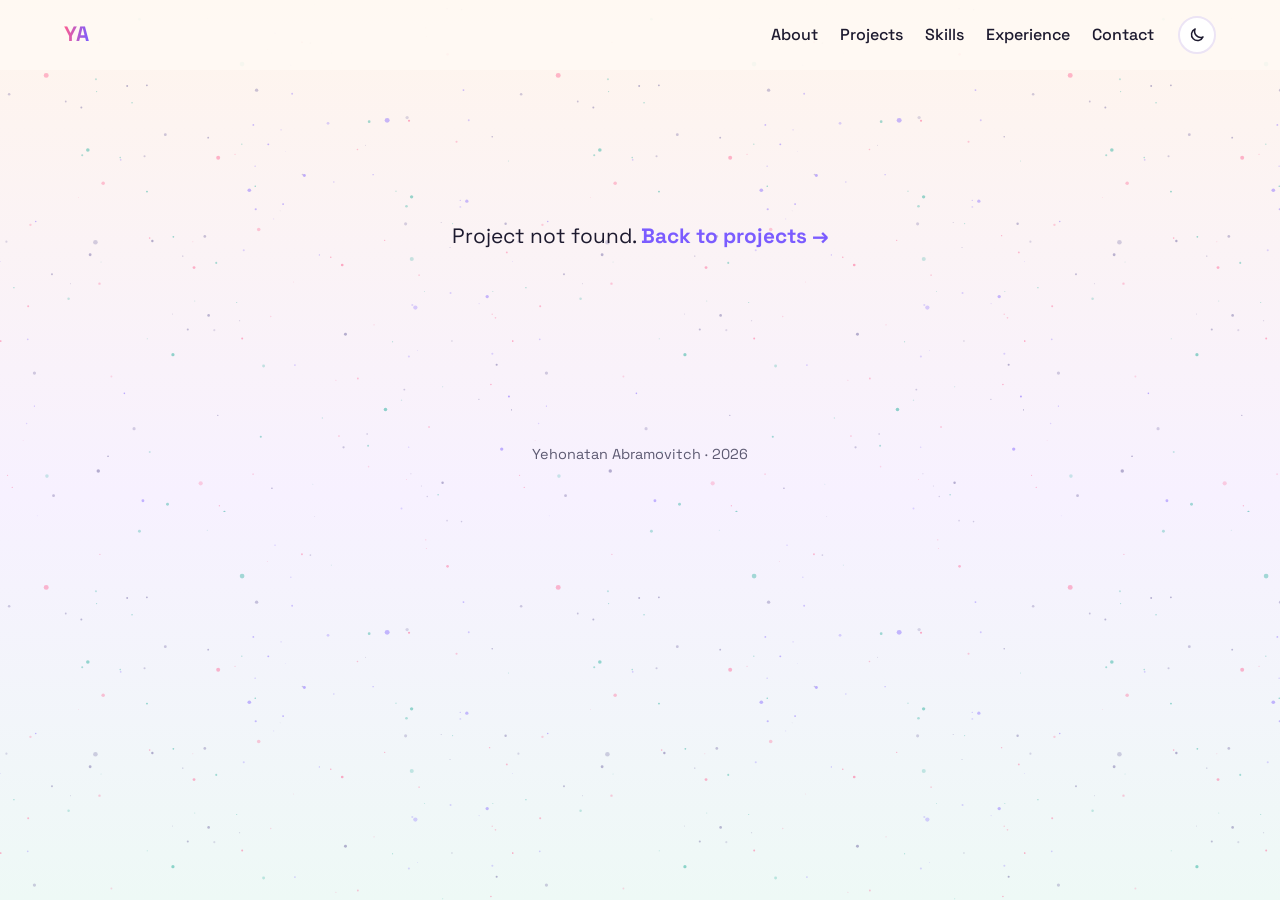
<file: project.html>
<!doctype html>
<html lang="en">
<head>
  <meta charset="utf-8">
  <meta name="viewport" content="width=device-width, initial-scale=1">
  <title>Project</title>
  <meta name="description" content="Project case studies: the problem, the solution, architecture, key features and technical challenges.">
  <meta name="theme-color" content="#13111f">
  <link rel="icon" href="favicon.svg" type="image/svg+xml">
  <link rel="prefetch" href="index.html">
  <!-- link preview when shared (LinkedIn, WhatsApp, Slack, email...) -->
  <meta property="og:type" content="website">
  <meta property="og:site_name" content="Yehonatan Abramovitch">
  <meta property="og:title" content="Projects: Yehonatan Abramovitch">
  <meta property="og:description" content="Project case studies: the problem, the solution, architecture, key features and technical challenges.">
  <meta property="og:image" content="https://yehonatanabramovitch.github.io/images/og-preview.png">
  <meta property="og:image:width" content="1200">
  <meta property="og:image:height" content="630">
  <meta property="og:image:alt" content="Yehonatan Abramovitch: Computer Science Student & Developer">
  <meta name="twitter:card" content="summary_large_image">
  <link rel="preconnect" href="https://fonts.googleapis.com">
  <link rel="preconnect" href="https://fonts.gstatic.com" crossorigin>
  <link href="https://fonts.googleapis.com/css2?family=Space+Grotesk:wght@400;500;700&family=JetBrains+Mono:wght@400;600&display=swap" rel="stylesheet">
  <link rel="stylesheet" href="style.css?v=49">
  <!-- apply the saved theme before first paint so dark-mode visitors don't see a light flash -->
  <script>try{var t=localStorage.getItem("theme")||(matchMedia("(prefers-color-scheme: dark)").matches?"dark":"light");document.documentElement.dataset.theme=t;if(sessionStorage.getItem("warp")){sessionStorage.removeItem("warp");document.documentElement.classList.add("warp-in")}}catch(e){}</script>
</head>
<body data-page="project">
  <div class="space" aria-hidden="true">
    <div class="stars s1"></div><div class="stars s2"></div><div class="stars s3"></div>
    <i class="shooting"></i>
  </div>
  <div class="progress" aria-hidden="true"></div>
  <div class="cursor-label" aria-hidden="true">View</div>

  <header class="nav">
    <a href="index.html" class="logo" id="logo"></a>
    <button class="menu-btn" id="menuBtn" aria-label="Open menu" aria-expanded="false" aria-controls="siteNav">
      <svg viewBox="0 0 24 24" aria-hidden="true"><path d="M4 7h16M4 12h16M4 17h16"/></svg>
    </button>
    <nav id="siteNav">
      <a href="index.html#about">About</a>
      <a href="index.html#projects">Projects</a>
      <a href="index.html#skills">Skills</a>
      <a href="index.html#experience">Experience</a>
      <a href="index.html#contact">Contact</a>
    </nav>
    <button class="theme" id="themeBtn" aria-label="Toggle theme">
      <svg class="i-moon" viewBox="0 0 24 24" aria-hidden="true"><path d="M20 14.5A8 8 0 0 1 9.5 4a8 8 0 1 0 10.5 10.5z"/></svg>
      <svg class="i-sun" viewBox="0 0 24 24" aria-hidden="true"><circle cx="12" cy="12" r="4"/><path d="M12 2v2M12 20v2M4.9 4.9l1.4 1.4M17.7 17.7l1.4 1.4M2 12h2M20 12h2M4.9 19.1l1.4-1.4M17.7 6.3l1.4-1.4"/></svg>
    </button>
  </header>

  <main id="project" class="project-page"></main>

  <footer><span id="footName"></span> · <span id="year"></span></footer>

  <dialog id="lightbox" class="lightbox">
    <button class="lb-close" id="lbClose" aria-label="Close">✕</button>
    <button class="lb-nav prev" id="lbPrev" aria-label="Previous">‹</button>
    <figure>
      <img id="lbImg" alt="">
      <figcaption id="lbCaption"></figcaption>
    </figure>
    <button class="lb-nav next" id="lbNext" aria-label="Next">›</button>
  </dialog>

  <!-- bump ?v= on each update so browsers fetch fresh files -->
  <script src="data.js?v=49"></script>
  <script src="demos.js?v=49"></script>
  <script src="script.js?v=49"></script>
</body>
</html>
</file>
<file: style.css>
:root {
  --bg: #fffaf3;
  --surface: #ffffff;
  --text: #1d1a2f;
  --muted: #5d5a72;
  --border: #ece4f5;
  --c1: #ff5d8f;  /* pink */
  --c2: #7b5cff;  /* violet */
  --c3: #18c8b0;  /* teal */
  --c4: #ffb627;  /* amber */
  --shadow: 0 10px 30px rgba(60, 30, 120, .08);
  --radius: 20px;
  --ease-out: cubic-bezier(0.23, 1, 0.32, 1);
  --ease-in-out: cubic-bezier(0.77, 0, 0.175, 1);
}
:root[data-theme="dark"] {
  --bg: #13111f;
  --surface: #1d1a2f;
  --text: #f4f1ff;
  --muted: #aaa5c4;
  --border: #2e2a47;
  --shadow: 0 10px 30px rgba(0, 0, 0, .35);
}

* { box-sizing: border-box; margin: 0; padding: 0; }
html { scroll-behavior: smooth; }
body {
  font-family: "Space Grotesk", system-ui, sans-serif;
  background: var(--bg);
  color: var(--text);
  line-height: 1.6;
  overflow-x: hidden;
}
/* theme switch: script.js animates the new theme in as a growing circle, so skip the default crossfade */
.theme-switching::view-transition-old(root), .theme-switching::view-transition-new(root) { animation: none; mix-blend-mode: normal; }

a { color: inherit; text-decoration: none; }
.mono { font-family: "JetBrains Mono", monospace; }

/* background: a trip through space. Three star layers (tiles drawn in script.js) move at different speeds as you
   scroll, so near stars pass faster than far ones.
   Everything moves with transform only, so scrolling stays on the compositor. Light mode is a dawn sky. */
.space {
  position: fixed; inset: 0; z-index: -1; pointer-events: none; overflow: hidden;
  background: linear-gradient(180deg, #16132a 0%, #100e1e 60%, #0d0b18 100%);
}
:root:not([data-theme="dark"]) .space { background: linear-gradient(180deg, #fff5ec 0%, #f7f1ff 55%, #eef9f6 100%); }
.stars {
  position: absolute; left: 0; right: 0; top: 0; height: calc(100vh + var(--travel));
  background-repeat: repeat; background-size: 512px 512px; will-change: transform;
}
.s1 { --travel: 30vh; background-image: var(--stars1-d); }
.s2 { --travel: 90vh; background-image: var(--stars2-d); }
.s3 { --travel: 200vh; background-image: var(--stars3-d); }
:root:not([data-theme="dark"]) .s1 { background-image: var(--stars1-l); }
:root:not([data-theme="dark"]) .s2 { background-image: var(--stars2-l); }
:root:not([data-theme="dark"]) .s3 { background-image: var(--stars3-l); }
@supports (animation-timeline: scroll()) {
  .stars { animation: fly linear both; animation-timeline: scroll(root); }
  @keyframes fly { to { transform: translateY(calc(-1 * var(--travel))); } }
}
/* an occasional shooting star (dark mode only) */
.shooting {
  position: absolute; top: 14%; left: 8%; width: 140px; height: 2px; border-radius: 2px; opacity: 0;
  background: linear-gradient(90deg, transparent, #fff); rotate: 22deg;
  animation: shoot 11s linear 4s infinite;
}
:root:not([data-theme="dark"]) .shooting { display: none; }
@keyframes shoot {
  0% { translate: 0 0; opacity: 0; }
  1% { opacity: 1; }
  7% { translate: 55vw 22vw; opacity: 0; }
  100% { translate: 55vw 22vw; opacity: 0; }
}
.hero.paused .avatar { animation-play-state: paused; }

/* nav */
.nav {
  position: sticky; top: 0; z-index: 10;
  display: flex; align-items: center; gap: 24px;
  padding: 16px clamp(16px, 5vw, 64px);
  /* near-opaque instead of a live blur: a backdrop blur over moving layers repaints on every frame */
  background: color-mix(in srgb, var(--bg) 90%, transparent);
}
.logo {
  font-weight: 700; font-size: 1.3rem;
  background: linear-gradient(90deg, var(--c1), var(--c2));
  -webkit-background-clip: text; background-clip: text; color: transparent;
}
.nav nav { margin-left: auto; display: flex; gap: 22px; }
.nav nav a { font-weight: 500; position: relative; }
.nav nav a::after {
  content: ""; position: absolute; left: 0; right: 0; bottom: -3px; height: 3px;
  background: var(--c1); border-radius: 3px;
  transform: scaleX(0); transform-origin: right; transition: transform .3s var(--ease-out);
}
.nav nav a.active::after { transform: scaleX(1); transform-origin: left; }
@media (hover: hover) and (pointer: fine) {
  .nav nav a:hover::after { transform: scaleX(1); transform-origin: left; }
}
.theme, .menu-btn {
  border: 2px solid var(--border); background: var(--surface); color: var(--text);
  width: 38px; height: 38px; border-radius: 50%; cursor: pointer;
  display: grid; place-items: center; flex-shrink: 0;
  transition: transform .16s var(--ease-out), border-color .2s;
}
.theme:active, .menu-btn:active { transform: scale(.92); }
.theme svg, .menu-btn svg { width: 18px; height: 18px; grid-area: 1 / 1; fill: none; stroke: currentColor; stroke-width: 2; stroke-linecap: round; stroke-linejoin: round; }
.theme svg { transition: transform .45s var(--ease-out), opacity .25s; }
.theme .i-sun { opacity: 0; transform: rotate(-90deg) scale(.6); }
:root[data-theme="dark"] .theme .i-moon { opacity: 0; transform: rotate(90deg) scale(.6); }
:root[data-theme="dark"] .theme .i-sun { opacity: 1; transform: none; }
.menu-btn { display: none; }

/* reading progress: a thin bar that fills as the page scrolls (CSS scroll timeline, no JS) */
.progress { display: none; }
@supports (animation-timeline: scroll()) {
  .progress {
    display: block; position: fixed; top: 0; left: 0; right: 0; height: 3px; z-index: 11;
    background: linear-gradient(90deg, var(--c1), var(--c2), var(--c3));
    transform-origin: left; transform: scaleX(0);
    animation: progress linear both; animation-timeline: scroll(root);
  }
  @keyframes progress { to { transform: scaleX(1); } }
}

main { max-width: 1080px; margin: 0 auto; padding: 0 clamp(16px, 5vw, 32px); }
section { padding: 90px 0; }

/* hero */
.hero { min-height: 88vh; display: flex; flex-direction: column; justify-content: center; padding-top: 40px; }
.avatar {
  width: 110px; height: 110px; border-radius: 30% 70% 60% 40% / 40% 40% 60% 60%;
  background: linear-gradient(135deg, var(--c1), var(--c2), var(--c3));
  display: grid; place-items: center; color: #fff; font-size: 2.4rem; font-weight: 700;
  margin-bottom: 26px; overflow: hidden; animation: morph 8s ease-in-out infinite;
  box-shadow: var(--shadow);
}
.avatar img { width: 100%; height: 100%; object-fit: cover; }
@keyframes morph {
  50% { border-radius: 60% 40% 30% 70% / 60% 30% 70% 40%; }
}
/* availability tag above the greeting; the dot is a real status, so it gets a soft pulse */
.status {
  display: inline-flex; align-items: center; gap: 10px; align-self: flex-start; margin-bottom: 14px;
  padding: 6px 14px 6px 12px; border-radius: 999px; font: 600 .8rem "JetBrains Mono", monospace;
  color: var(--text); background: color-mix(in srgb, var(--surface) 80%, transparent); border: 1.5px solid var(--border);
}
.status[hidden] { display: none; }
.status .dot { width: 8px; height: 8px; border-radius: 50%; background: #2fd47a; box-shadow: 0 0 0 0 rgba(47, 212, 122, .5); animation: pulse 2.4s ease-out infinite; }
@keyframes pulse { 70% { box-shadow: 0 0 0 8px rgba(47, 212, 122, 0); } 100% { box-shadow: 0 0 0 0 rgba(47, 212, 122, 0); } }
.hello { color: var(--c1); font-weight: 600; font-size: clamp(1.2rem, 3vw, 1.6rem); margin-bottom: 4px; }
.hero h1 { font-size: clamp(2.8rem, 9vw, 5.5rem); line-height: 1.05; letter-spacing: -2px; }
.role { font-size: clamp(1.4rem, 4vw, 2.2rem); font-weight: 500; margin-top: 6px; }
/* the hero lines (greeting, name, role, tagline) are written in one after another: a colored bar sweeps left to right and the text
   appears behind it (--d staggers the second line) */
.role-wipe { position: relative; display: inline-block; --d: .55s; --wd: .85s; } /* --d: start, --wd: sweep length */
.role-wipe > span { display: inline-block; animation: wipe var(--wd) var(--ease-in-out) var(--d) both; }
#role {
  background: linear-gradient(90deg, var(--c2), var(--c3));
  -webkit-background-clip: text; background-clip: text; color: transparent;
}
.role-wipe::after {
  content: ""; position: absolute; top: 8%; bottom: 8%; left: 0; width: 4px; border-radius: 4px;
  background: linear-gradient(var(--c1), var(--c4));
  animation: sweep var(--wd) var(--ease-in-out) var(--d) both, bar-out .35s ease-out calc(var(--d) + var(--wd)) both;
}
@keyframes wipe { from { clip-path: inset(-10% 100% -10% 0); } to { clip-path: inset(-10% 0 -10% 0); } }
@keyframes sweep { from { left: 0; } to { left: calc(100% + 6px); } }
@keyframes bar-out { to { opacity: 0; } }
.tagline { max-width: 560px; color: var(--muted); font-size: 1.15rem; margin: 18px 0 30px; }

.cta { display: flex; flex-wrap: wrap; gap: 14px; }
.btn {
  display: inline-block; padding: 13px 26px; border-radius: 999px; font-weight: 700;
  border: 2px solid var(--text); transition: transform .25s var(--ease-out), box-shadow .25s var(--ease-out), translate .35s var(--ease-out);
}
@media (hover: hover) and (pointer: fine) {
  .btn:hover { transform: translateY(-3px); box-shadow: 5px 5px 0 var(--c4); }
}
/* press feedback: the button sinks into its shadow */
.btn:active { transform: translateY(0) scale(.97); box-shadow: 1px 1px 0 var(--c4); transition-duration: .1s; }
.btn.primary { background: var(--text); color: var(--bg); }
.btn.big { font-size: 1.2rem; padding: 16px 34px; margin: 10px 0 24px; }
.btn.small { padding: 9px 18px; font-size: .95rem; }
.btn svg { width: 18px; height: 18px; fill: currentColor; vertical-align: -3px; margin-right: 4px; }

.bullets { list-style: none; color: var(--muted); display: grid; gap: 8px; align-content: start; }
.bullets li { position: relative; padding-left: 20px; }
.bullets li::before {
  content: ""; position: absolute; left: 2px; top: .62em; width: 8px; height: 8px;
  border-radius: 2px; background: var(--accent, var(--c2)); transform: rotate(45deg);
}

.socials { display: flex; gap: 12px; margin-top: 28px; }
.socials a {
  width: 44px; height: 44px; border-radius: 14px; display: grid; place-items: center;
  background: var(--surface); border: 2px solid var(--border);
  transition: transform .3s var(--ease-out), border-color .2s, color .2s;
}
@media (hover: hover) and (pointer: fine) {
  .socials a:hover { transform: rotate(-8deg) scale(1.1); border-color: var(--c2); color: var(--c2); }
}
.socials a:active { transform: scale(.94); }
.socials svg { width: 22px; height: 22px; fill: currentColor; }

/* section titles */
.section-title { font-size: clamp(1.8rem, 5vw, 2.6rem); margin-bottom: 40px; display: flex; align-items: center; gap: 14px; }
.section-title .mono { color: var(--c1); font-size: .6em; }
.section-title::after { content: ""; flex: 1; height: 3px; border-radius: 3px; background: linear-gradient(90deg, var(--c2), transparent); }

/* about: one wide column, every paragraph in the same style */
.about-text { display: grid; gap: 18px; max-width: 820px; }
.about-text p { color: var(--muted); font-size: 1.15rem; line-height: 1.7; }

/* skills: a bento of groups; each skill is a tile with its icon in the group's color */
.skill-grid { display: grid; grid-template-columns: repeat(6, 1fr); gap: 20px; }
.skill-group {
  grid-column: span 2; position: relative; overflow: hidden; padding: 22px;
  background: var(--surface); border: 2px solid var(--border); border-radius: var(--radius); box-shadow: var(--shadow);
}
.skill-group:nth-child(1), .skill-group:nth-child(2) { grid-column: span 3; }
/* a soft wash of the group color in the corner so no two groups look identical */
.skill-group::before {
  content: ""; position: absolute; width: 220px; height: 220px; right: -80px; top: -90px; border-radius: 50%;
  background: var(--accent); opacity: .14; filter: blur(30px); pointer-events: none;
}
.skill-group h4 { display: flex; align-items: baseline; gap: 10px; font-size: 1.15rem; margin-bottom: 16px; }
.skill-group h4 .mono { font-size: .75rem; color: var(--accent); font-weight: 600; }
.skill-list { list-style: none; display: grid; grid-template-columns: repeat(auto-fill, minmax(118px, 1fr)); gap: 10px; }
.skill {
  display: flex; flex-direction: column; align-items: flex-start; gap: 10px; padding: 12px;
  border-radius: 14px; font-size: .9rem; font-weight: 600; line-height: 1.25;
  background: color-mix(in srgb, var(--accent) 7%, var(--surface));
  border: 1.5px solid color-mix(in srgb, var(--accent) 22%, transparent);
  transition: transform .3s var(--ease-out), border-color .2s, background-color .2s;
}
.skill-icon {
  width: 30px; height: 30px; flex-shrink: 0; background: var(--accent);
  -webkit-mask: var(--glyph) center / contain no-repeat; mask: var(--glyph) center / contain no-repeat;
  transition: transform .45s var(--ease-out);
}
/* tech logos keep their own brand colors (an <img>, not a tinted mask) */
.skill-icon.logo { background: none; -webkit-mask: none; mask: none; object-fit: contain; }
@media (hover: hover) and (pointer: fine) {
  .skill:hover { transform: translateY(-3px); border-color: var(--accent); background: color-mix(in srgb, var(--accent) 14%, var(--surface)); }
  .skill:hover .skill-icon { transform: rotate(-8deg) scale(1.12); }
}
.chips { display: flex; flex-wrap: wrap; gap: 8px; }
.chip {
  font-family: "JetBrains Mono", monospace; font-size: .85rem;
  padding: 6px 12px; border-radius: 10px; font-weight: 600;
  background: color-mix(in srgb, var(--accent) 16%, transparent);
  color: var(--text); border: 1.5px solid color-mix(in srgb, var(--accent) 45%, transparent);
}

/* projects */
.projects { display: grid; grid-template-columns: repeat(auto-fit, minmax(300px, 1fr)); gap: 26px; }
.card {
  background: var(--surface); border: 2px solid var(--border); border-radius: var(--radius);
  overflow: hidden; display: flex; flex-direction: column; box-shadow: var(--shadow);
  position: relative; isolation: isolate;
  transition: transform .4s var(--ease-out), box-shadow .4s var(--ease-out), border-color .25s;
}
/* spotlight: a soft glow in the card's accent that follows the pointer (position set from script.js) */
.card::before {
  content: ""; position: absolute; inset: 0; z-index: 2; pointer-events: none; border-radius: inherit;
  background: radial-gradient(420px circle at var(--mx, 50%) var(--my, 0%), color-mix(in srgb, var(--accent) 16%, transparent), transparent 60%);
  opacity: 0; transition: opacity .3s;
}
@media (hover: hover) and (pointer: fine) {
  /* --rx / --ry come from script.js so the card tilts toward the pointer */
  .card:hover {
    transform: perspective(1000px) rotateX(var(--rx, 0deg)) rotateY(var(--ry, 0deg)) translateY(-6px);
    border-color: var(--accent); box-shadow: 8px 8px 0 var(--accent);
  }
  .card:hover::before { opacity: 1; }
}
@media (prefers-reduced-motion: reduce) {
  .card:hover { transform: translateY(-6px); }
}
.card .thumb {
  /* fixed ratio so every project cover is exactly the same size */
  aspect-ratio: 16 / 9; width: 100%; overflow: hidden; flex-shrink: 0;
  background: linear-gradient(135deg, var(--accent), var(--c2));
  display: grid; place-items: center; color: #fff; font-size: 3rem; font-weight: 700;
  border-bottom: 2px solid var(--border);
}
/* media is pinned to the cover box so its own size can't stretch the card */
.card .thumb img, .card .thumb video { position: absolute; inset: 0; width: 100%; height: 100%; object-fit: cover; object-position: top center; transition: transform .4s; display: block; }
button.thumb { border: 0; padding: 0; cursor: zoom-in; position: relative; font: inherit; }
.thumb.has-video { position: relative; }
.thumb.has-video video { cursor: pointer; }
/* iOS Safari draws its own play button on blocked inline videos and can leave it on screen;
   card clips have no controls, so hide it (our own tap mark is shown only while needed) */
.thumb.has-video video::-webkit-media-controls,
.thumb.has-video video::-webkit-media-controls-start-playback-button,
.thumb.has-video video::-webkit-media-controls-overlay-play-button { display: none !important; -webkit-appearance: none; }
button.count { border: 0; cursor: zoom-in; line-height: inherit; transition: background .2s; }
button.count:hover { background: rgba(123, 92, 255, .9); }
button.thumb:hover img { transform: scale(1.05); }
.thumb .count {
  position: absolute; z-index: 1; right: 12px; bottom: 12px; padding: 5px 10px; border-radius: 999px;
  background: rgba(20, 17, 31, .8); color: #fff; font-size: .8rem; font-weight: 600;
  font-family: "JetBrains Mono", monospace;
}

/* lightbox */
.lightbox {
  border: 0; padding: 0; background: transparent; max-width: 100vw; max-height: 100vh;
  width: 100vw; height: 100vh; margin: 0;
}
.lightbox[open] { display: flex; align-items: center; justify-content: center; gap: 12px; }
.lightbox::backdrop { background: rgba(10, 8, 20, .88); backdrop-filter: blur(6px); }
.lightbox figure { max-width: min(1100px, 86vw); text-align: center; }
.lightbox img { max-width: 100%; max-height: 78vh; border-radius: 14px; box-shadow: 0 20px 60px rgba(0,0,0,.5); background: #fff; }
/* full-page screenshots: readable width, scroll to see the rest */
.lightbox.tall figure { max-height: 88vh; overflow-y: auto; overscroll-behavior: contain; }
.lightbox.tall img { max-height: none; width: min(1100px, 86vw); max-width: none; }
.shots img.tall { object-fit: cover; object-position: top center; }
.lightbox figcaption { color: #fff; margin-top: 14px; font-weight: 500; }
.lb-nav, .lb-close {
  border: 0; cursor: pointer; color: #fff; background: rgba(255,255,255,.12);
  border-radius: 50%; display: grid; place-items: center; transition: background .2s;
}
.lb-nav { width: 52px; height: 52px; font-size: 2rem; flex-shrink: 0; }
.lb-nav:hover, .lb-close:hover { background: var(--c2); }
.lb-close { position: absolute; top: 20px; right: 20px; width: 44px; height: 44px; font-size: 1.2rem; }
.lightbox.single .lb-nav { visibility: hidden; }
@media (max-width: 720px) {
  .lightbox[open] { flex-wrap: wrap; align-content: center; }
  .lightbox figure { max-width: 92vw; order: -1; flex-basis: 100%; }
}
.card .body { padding: 24px; display: flex; flex-direction: column; gap: 16px; flex: 1; }
.card h4 { font-size: 1.35rem; line-height: 1.3; }
.card .bullets { flex: 1; font-size: .97rem; }
.card .actions { display: flex; flex-wrap: wrap; gap: 10px; margin-top: 4px; }

/* timeline */
.timeline { list-style: none; position: relative; padding-left: 30px; }
.timeline::before { content: ""; position: absolute; left: 8px; top: 6px; bottom: 6px; width: 3px; border-radius: 3px; background: linear-gradient(var(--c1), var(--c2), var(--c3)); }
.timeline > li { position: relative; margin-bottom: 36px; }
.timeline > li::before {
  content: ""; position: absolute; left: -30px; top: 6px; width: 19px; height: 19px; border-radius: 50%;
  background: var(--bg); border: 4px solid var(--accent);
}
.timeline .when { font-family: "JetBrains Mono", monospace; font-size: .85rem; color: var(--accent); font-weight: 600; }
.timeline h4 { font-size: 1.25rem; }
.timeline .place { color: var(--muted); font-weight: 500; }
.timeline p { color: var(--muted); margin-top: 4px; }
.timeline .bullets { margin-top: 10px; max-width: 760px; }

/* ---------- project detail page ---------- */
.project-page { max-width: 960px; padding-top: 30px; padding-bottom: 40px; }
.back { display: inline-block; font-weight: 700; color: var(--muted); margin: 10px 0; transition: color .2s, transform .2s; }
.back:hover { color: var(--accent); transform: translateX(-4px); }
.p-hero { padding: 30px 0 10px; display: grid; gap: 20px; }
.p-hero h1 { font-size: clamp(2rem, 6vw, 3.4rem); line-height: 1.1; letter-spacing: -1px; }
.meta { display: flex; flex-wrap: wrap; gap: 8px; }
.meta span {
  font-family: "JetBrains Mono", monospace; font-size: .8rem; font-weight: 600;
  padding: 5px 12px; border-radius: 999px; background: var(--accent); color: #fff;
}
.p-cover {
  display: block; width: 100%; aspect-ratio: 16 / 9; border: 2px solid var(--border); padding: 0;
  border-radius: var(--radius); overflow: hidden; cursor: zoom-in; margin-top: 16px;
  box-shadow: 10px 10px 0 var(--accent); background: var(--surface);
}
.p-cover img { width: 100%; height: 100%; object-fit: cover; object-position: top center; display: block; }
.card .thumb video.fit-contain { object-fit: contain; object-position: center; }
/* shown only when the browser blocked autoplay: one tap starts the clip */
.needs-tap::after {
  content: "▶"; position: absolute; z-index: 2; inset: 0; margin: auto; width: 64px; height: 64px;
  display: grid; place-items: center; border-radius: 50%; font-size: 1.6rem; color: #fff;
  background: rgba(20, 17, 31, .75); pointer-events: none;
}
.p-video.needs-tap { position: relative; }
/* demo video keeps its own aspect ratio so the whole frame and the controls stay visible */
.p-cover.p-video { aspect-ratio: auto; cursor: default; background: #000; }
.p-video video { width: 100%; height: auto; display: block; }
.p-section { padding: 60px 0 0; }
.p-section .section-title { margin-bottom: 24px; }
.lead { font-size: 1.15rem; color: var(--muted); max-width: 780px; }
.notfound { padding: 120px 0; font-size: 1.3rem; text-align: center; }
.notfound a { color: var(--c2); font-weight: 700; }

.arch { margin-top: 26px; display: flex; flex-direction: column; align-items: center; gap: 6px; }
.arch-row { display: flex; flex-wrap: wrap; justify-content: center; gap: 16px; width: 100%; }
.arch-box {
  flex: 1 1 220px; max-width: 340px; padding: 18px 20px; border-radius: 16px; text-align: center;
  background: var(--surface); border: 2px solid var(--border); box-shadow: var(--shadow);
  display: flex; flex-direction: column; gap: 4px;
}
.arch-row:nth-child(1) .arch-box { border-color: var(--c1); }
.arch-row:nth-child(3) .arch-box { border-color: var(--c2); }
.arch-row:nth-child(5) .arch-box { border-color: var(--c3); }
.arch-box strong { font-size: 1.1rem; }
.arch-box .mono { font-size: .8rem; color: var(--accent); font-weight: 600; }
.arch-box small { color: var(--muted); }
/* connectors between architecture layers: a packet runs down each one in turn and the layer it reaches lights up */
.arch-link { position: relative; width: 2px; height: 46px; background: var(--border); }
.arch-link span {
  position: absolute; left: 50%; top: 0; width: 10px; height: 10px; margin-left: -5px; border-radius: 50%; opacity: 0;
  background: var(--accent); box-shadow: 0 0 0 4px color-mix(in srgb, var(--accent) 25%, transparent);
  animation: packet 2.4s linear infinite; animation-delay: calc(var(--k) * .8s);
}
@keyframes packet {
  0% { transform: translateY(-4px); opacity: 0; }
  4% { opacity: 1; }
  30% { transform: translateY(40px); opacity: 1; }
  34%, 100% { transform: translateY(40px); opacity: 0; }
}
.arch-row .arch-box { animation: arrive 2.4s ease-out infinite; animation-delay: calc(var(--k) * .8s - .1s); }
@keyframes arrive {
  0% { box-shadow: 0 0 0 0 color-mix(in srgb, var(--accent) 0%, transparent), var(--shadow); }
  8% { box-shadow: 0 0 0 5px color-mix(in srgb, var(--accent) 35%, transparent), var(--shadow); }
  30%, 100% { box-shadow: 0 0 0 0 color-mix(in srgb, var(--accent) 0%, transparent), var(--shadow); }
}

/* Bloom filter demo */
.bloom-form { display: grid; gap: 8px; margin: 22px 0 18px; }
.bloom-form label { font-weight: 700; }
.bloom-row { display: flex; flex-wrap: wrap; gap: 10px; }
.bloom-row input {
  flex: 1 1 260px; min-width: 0; padding: 10px 14px; border-radius: 12px; border: 2px solid var(--border);
  background: var(--surface); color: var(--text); font: 500 1rem "JetBrains Mono", monospace;
}
.bloom-row input::placeholder { color: color-mix(in srgb, var(--muted) 80%, transparent); }
.bloom-row input:focus-visible { outline: 3px solid var(--accent); outline-offset: 2px; border-radius: 12px; }
.bloom-row .btn { cursor: pointer; font: inherit; font-weight: 700; }
.bloom-fp { justify-self: start; border: 0; background: none; padding: 4px 0; color: var(--accent); font: 600 .9rem "Space Grotesk", sans-serif; text-decoration: underline; text-underline-offset: 3px; cursor: pointer; }
.bloom-bits { display: grid; grid-template-columns: repeat(16, 1fr); gap: 5px; max-width: 560px; }
.bloom-bits span {
  aspect-ratio: 1; border-radius: 5px; border: 1.5px solid var(--border); background: var(--surface);
  transition: background-color .3s, transform .3s var(--ease-out), border-color .2s;
}
.bloom-bits span.on { background: color-mix(in srgb, var(--accent) 70%, var(--surface)); border-color: transparent; }
.bloom-bits span.probe { border-color: var(--text); transform: scale(1.18); box-shadow: 0 0 0 2px var(--text); }
.bloom-bits span.fresh { animation: pop .5s var(--ease-out); }
@keyframes pop { 40% { transform: scale(1.4); } }
.bloom-hashes { min-height: 1.4em; margin-top: 14px; font-size: .85rem; color: var(--muted); }
.bloom-result { min-height: 3.2em; margin-top: 6px; padding: 12px 16px; border-radius: 12px; background: var(--surface); border: 2px solid var(--border); }
.bloom-result[data-kind="clear"] { border-color: #2fbf71; }
.bloom-result[data-kind="blocked"] { border-color: #e8413c; }
.bloom-result[data-kind="fp"] { border-color: #e9a23b; }
.bloom-result[data-kind="added"] { border-color: var(--accent); }
.bloom-result .verdict { font: 700 .8rem "JetBrains Mono", monospace; letter-spacing: .04em; margin-right: 6px; padding: 2px 8px; border-radius: 6px; color: #fff; background: var(--accent); }
.bloom-result[data-kind="clear"] .verdict { background: #23a463; }
.bloom-result[data-kind="blocked"] .verdict { background: #d8352f; }
.bloom-result[data-kind="fp"] .verdict { background: #c9821a; }
.bloom-list { display: flex; flex-wrap: wrap; align-items: center; gap: 8px; margin-top: 16px; }
.bloom-list > .mono { font-size: .8rem; color: var(--muted); }
.bloom-items { display: contents; }

/* embedded live demo */
/* wider than the text column so the demo can show its desktop layout */
.embed-wide { position: relative; left: 50%; transform: translateX(-50%); width: min(1320px, calc(100vw - 32px)); margin: 20px 0 12px; }
.embed-lead { max-width: none; }
.embed-frame { overflow: hidden; border-radius: 14px; border: 2px solid var(--border); box-shadow: var(--shadow); background: #11141a; }
.embed-frame iframe { display: block; border: 0; transform-origin: 0 0; }
.embed-frame.native iframe { width: 100%; height: 80vh; }

/* Arkanoid demo */
.ark { position: relative; margin-top: 20px; border-radius: 14px; overflow: hidden; border: 2px solid var(--border); box-shadow: var(--shadow); }
.ark canvas { display: block; width: 100%; height: auto; touch-action: none; }
.ark canvas:focus-visible { outline: 3px solid var(--accent); outline-offset: -3px; }
.ark-overlay {
  position: absolute; inset: 0; display: grid; place-items: center; border: 0; cursor: pointer;
  background: rgba(20, 17, 31, .55); color: #fff; font: 700 1.2rem "Space Grotesk", sans-serif;
}
.ark-overlay[hidden] { display: none; }
.ark-overlay span { padding: 12px 22px; border-radius: 999px; background: var(--accent); }

.bullets.features { grid-template-columns: repeat(auto-fit, minmax(280px, 1fr)); gap: 12px 28px; font-size: 1.05rem; }

.challenges { display: grid; gap: 18px; }
.challenge {
  background: var(--surface); border: 2px solid var(--border); border-radius: 16px; overflow: hidden;
  border-left: 6px solid var(--accent);
}
.c-q { padding: 16px 20px; font-weight: 700; font-size: 1.05rem; }
.c-q .mono { color: var(--accent); margin-right: 6px; }
.c-a { padding: 14px 20px 18px; color: var(--muted); border-top: 1px dashed var(--border); }
.c-a .label {
  display: inline-block; margin-right: 10px; padding: 2px 10px; border-radius: 6px; font-size: .75rem;
  font-weight: 700; text-transform: uppercase; letter-spacing: 1px;
  background: color-mix(in srgb, var(--c3) 20%, transparent); color: var(--text);
}

.shots { display: grid; grid-template-columns: repeat(auto-fill, minmax(260px, 1fr)); gap: 20px; }
.shots figure { display: grid; gap: 8px; }
.shots .shot {
  aspect-ratio: 16 / 10; padding: 0; border: 2px solid var(--border); border-radius: 14px; overflow: hidden;
  cursor: zoom-in; background: var(--surface); transition: transform .2s, border-color .2s;
}
.shots .shot:hover { transform: translateY(-4px); border-color: var(--accent); }
/* show each whole screenshot, letterboxed, instead of cropping it (pinned so it can't overflow the frame) */
.shots .shot { position: relative; }
.shots img { position: absolute; inset: 0; width: 100%; height: 100%; object-fit: contain; object-position: center; display: block; background: #eef0f4; }
.shots figcaption { color: var(--muted); font-size: .9rem; text-align: center; }

.p-end { text-align: center; padding-bottom: 20px; }
.p-end h3 { font-size: 1.8rem; margin-bottom: 18px; }
.p-end .cta { justify-content: center; margin-bottom: 20px; }

/* next project: a large card linking to the following case study */
.next-project {
  position: relative; display: grid; grid-template-columns: minmax(0, 1.1fr) minmax(0, 1fr) auto; align-items: center; gap: 28px;
  padding: 18px; border-radius: var(--radius); background: var(--surface); border: 2px solid var(--border); box-shadow: var(--shadow);
  transition: transform .4s var(--ease-out), box-shadow .4s var(--ease-out), border-color .25s;
}
.np-media { aspect-ratio: 16 / 9; border-radius: 14px; overflow: hidden; background: color-mix(in srgb, var(--accent) 20%, var(--surface)); }
.np-media img { width: 100%; height: 100%; object-fit: cover; object-position: top center; display: block; transition: transform .6s var(--ease-out); }
.np-text { display: grid; gap: 10px; }
.np-label { font-size: .8rem; font-weight: 600; color: var(--accent); }
.np-title { font-size: clamp(1.3rem, 2.8vw, 1.9rem); font-weight: 700; line-height: 1.15; text-wrap: balance; }
.np-arrow {
  width: 52px; height: 52px; border-radius: 50%; display: grid; place-items: center; margin-right: 6px;
  background: var(--accent); color: #fff; font-size: 1.4rem; transition: transform .35s var(--ease-out);
}
@media (hover: hover) and (pointer: fine) {
  .next-project:hover { transform: translateY(-4px); border-color: var(--accent); box-shadow: 8px 8px 0 var(--accent); }
  .next-project:hover .np-media img { transform: scale(1.05); }
  .next-project:hover .np-arrow { transform: translateX(6px); }
}
.next-project:active { transform: scale(.99); }
@media (max-width: 720px) {
  .next-project { grid-template-columns: 1fr; gap: 16px; }
  .np-arrow { justify-self: end; margin: -6px 0 0; width: 44px; height: 44px; }
}

/* contact */
.contact { text-align: center; }
.contact .section-title { justify-content: center; }
.contact .section-title::after { display: none; }
.contact p { color: var(--muted); font-size: 1.15rem; }
.contact .socials { justify-content: center; }

/* short project cards: context line, short name, one sentence */
.card-meta { font-size: .78rem; font-weight: 600; color: var(--accent); }
.card .body .card-meta + h4 { margin-top: -10px; }
.card-summary { color: var(--muted); font-size: 1rem; flex: 1; }

/* project page tabs */
.p-tabs { padding-top: 48px; }
.tablist {
  position: sticky; top: 70px; z-index: 5; display: flex; gap: 4px; overflow-x: auto; scrollbar-width: none;
  padding: 6px; margin-bottom: 30px; border-radius: 14px; border: 2px solid var(--border);
  background: color-mix(in srgb, var(--surface) 92%, transparent);
}
.tablist::-webkit-scrollbar { display: none; }
.tablist [role="tab"] {
  flex: 0 0 auto; border: 0; background: transparent; color: var(--muted); cursor: pointer;
  padding: 10px 16px; border-radius: 10px; font: 700 .95rem "Space Grotesk", sans-serif;
  transition: background-color .2s, color .2s;
}
.tablist [role="tab"]:hover { color: var(--text); }
.tablist [role="tab"][aria-selected="true"] { background: color-mix(in srgb, var(--accent) 18%, transparent); color: var(--text); box-shadow: inset 0 -3px 0 var(--accent); }
.tabpanel { animation: panel-in .35s var(--ease-out); }
.tabpanel:focus-visible { outline-offset: 8px; }
@keyframes panel-in { from { opacity: 0; transform: translateY(8px); } }
.sub + .sub { margin-top: 40px; }
.sub-title { font-size: 1.35rem; margin-bottom: 12px; }

footer { text-align: center; padding: 30px; color: var(--muted); font-size: .9rem; }

/* scroll reveal: the section rises in, then its items follow in a short cascade (--i set in script.js) */
.reveal { opacity: 0; transform: translateY(24px); transition: opacity .8s var(--ease-out), transform .8s var(--ease-out); }
.reveal.visible { opacity: 1; transform: none; }
/* "backwards" fill only: once the entrance ends, hover transforms take over again */
.reveal:not(.visible) [style*="--i"] { opacity: 0; }
.reveal.visible [style*="--i"] { animation: rise .7s var(--ease-out) backwards; animation-delay: calc(var(--i) * 70ms + 120ms); }

/* hero entrance: name, role and actions arrive in sequence on load */
.hero > * { animation: rise .9s var(--ease-out) backwards; animation-delay: calc(var(--n, 0) * 80ms + 60ms); }
.hero > :nth-child(2) { --n: 1; }
.hero > :nth-child(3) { --n: 2; }
.hero > :nth-child(4) { --n: 3; }
.hero > :nth-child(5) { --n: 4; }
.hero > :nth-child(6) { --n: 5; }
.hero > :nth-child(7) { --n: 6; }
.hero > :nth-child(8) { --n: 7; }
.hero .avatar { animation: rise .9s var(--ease-out) backwards, morph 8s ease-in-out infinite; }
@keyframes rise { from { opacity: 0; transform: translateY(20px); filter: blur(6px); } }

/* timeline: the line draws itself as you scroll past it */
@supports (animation-timeline: view()) {
  .timeline::before {
    transform-origin: top; animation: draw linear both;
    animation-timeline: view(); animation-range: entry 10% cover 60%;
  }
  @keyframes draw { from { transform: scaleY(0); } }
}

/* lightbox: opens with a short scale-in, slides crossfade with a touch of blur */
.lightbox[open] figure { transition: opacity .3s var(--ease-out), transform .3s var(--ease-out); }
@starting-style { .lightbox[open] figure { opacity: 0; transform: scale(.96); } }
.lightbox img { transition: opacity .2s ease, filter .2s ease; }
.lightbox img.swap { opacity: .3; filter: blur(4px); }
.lb-nav, .lb-close { transition: background .2s, transform .16s var(--ease-out); }
.lb-nav:active, .lb-close:active { transform: scale(.92); }

/* browser surfaces in the site's palette */
::selection { background: color-mix(in srgb, var(--c2) 30%, transparent); color: var(--text); }
html { scrollbar-color: color-mix(in srgb, var(--c2) 45%, var(--border)) transparent; accent-color: var(--c2); }
:focus-visible { outline: 3px solid var(--c2); outline-offset: 3px; border-radius: 6px; }
.btn:focus-visible, .socials a:focus-visible, .theme:focus-visible, .menu-btn:focus-visible { border-radius: 999px; }
.card .thumb:focus-visible, .shots .shot:focus-visible { outline-offset: -3px; }
section[id] { scroll-margin-top: 70px; }

/* cursor (mouse only, set up in script.js): tech icons pop out behind the pointer and fade; over a project video
   a "View" label rides next to it */
.trail-icon {
  position: fixed; top: 0; left: 0; z-index: 90; width: 22px; height: 22px; margin: -11px 0 0 -11px;
  pointer-events: none; opacity: 0;
}
.cursor-label {
  position: fixed; top: 0; left: 0; z-index: 95; pointer-events: none; margin: 16px 0 0 16px;
  padding: 6px 14px; border-radius: 999px; background: var(--c2); color: #fff; font-weight: 700; font-size: .8rem;
  opacity: 0; scale: .6; transition: opacity .18s, scale .25s var(--ease-out);
}
.cursor-label.on { opacity: 1; scale: 1; }
.thumb.has-video, .thumb.has-video video { cursor: zoom-in; }

/* page change: a jump to hyperspace. Leaving, the star layers stretch into streaks while the page fades out;
   arriving (html.warp-in, set in the <head>), they shrink back to points as the new page fades in. */
.stars { transition: scale .7s cubic-bezier(0.23, 1, 0.32, 1); }
.warping .stars { scale: 1 26; transition: scale .5s cubic-bezier(0.7, 0, 0.84, 0); }
.warp-in .stars { scale: 1 26; transition: none; }
main, .nav, footer { transition: opacity .45s var(--ease-out), transform .45s var(--ease-out); }
.warping main, .warping .nav, .warping footer { opacity: 0; transform: scale(.96); transition-duration: .35s; }
.warp-in main, .warp-in .nav, .warp-in footer { opacity: 0; transform: scale(1.03); transition: none; }
/* where the browser supports cross-document view transitions (Chrome, Edge, Safari 18.2+), navigation starts at
   once and the browser itself animates between the two pages on the GPU: the old page zooms past and fades while
   the new one fades in and its stars shrink from streaks back to points. No waiting on the old page first. */
@media (prefers-reduced-motion: no-preference) {
  @view-transition { navigation: auto; }
  ::view-transition-old(root) { animation: page-out .38s cubic-bezier(0.55, 0, 1, 0.45) both; }
  ::view-transition-new(root) { animation: page-in .45s cubic-bezier(0.23, 1, 0.32, 1) both; }
}
@keyframes page-out { to { opacity: 0; transform: scale(1.06); } }
@keyframes page-in { from { opacity: 0; } }

/* hero buttons as terminal commands: "> see_my_work". On hover a fill sweeps in from the left and a caret blinks
   after the command. */
.btn.term {
  position: relative; overflow: hidden; isolation: isolate; display: inline-flex; align-items: center; gap: 10px;
  padding: 12px 20px; border-radius: 8px; border: 1.5px solid color-mix(in srgb, var(--c3) 70%, var(--text));
  background: color-mix(in srgb, var(--bg) 75%, transparent); color: var(--text);
  font: 600 .95rem "JetBrains Mono", monospace; letter-spacing: -.01em;
}
.btn.term::before {
  content: ""; position: absolute; inset: 0; z-index: -1; background: color-mix(in srgb, var(--c3) 22%, transparent);
  transform: scaleX(0); transform-origin: left; transition: transform .35s var(--ease-out);
}
.btn.term .prompt { color: var(--c3); font-weight: 700; }
:root:not([data-theme="dark"]) .btn.term .prompt { color: color-mix(in srgb, var(--c3) 70%, #000); }
.btn.term .caret {
  width: 8px; height: 1.05em; margin-left: -6px; background: var(--c3); opacity: 0;
}
@media (hover: hover) and (pointer: fine) {
  .btn.term:hover { transform: translateY(-2px); box-shadow: 0 8px 22px color-mix(in srgb, var(--c3) 22%, transparent); }
  .btn.term:hover::before { transform: scaleX(1); }
  .btn.term:hover .caret { animation: blink 1s steps(1) infinite; }
}
.btn.term:focus-visible::before { transform: scaleX(1); }
.btn.term:active { transform: scale(.97); box-shadow: none; }
@keyframes blink { 0%, 49% { opacity: 1; } 50%, 100% { opacity: 0; } }

/* CV download as a basketball shot (built in script.js): the file arcs into a hoop, swish, then it downloads */
.hoop-game { position: fixed; inset: 0; z-index: 150; pointer-events: none; display: none; }
.hoop-game.on { display: block; }
.hoop { position: absolute; width: 120px; translate: -50% 0; }
.hoop .board {
  width: 120px; height: 78px; border-radius: 10px; margin: 0 auto; position: relative;
  background: color-mix(in srgb, var(--surface) 92%, transparent); border: 2px solid var(--border); box-shadow: var(--shadow);
  display: grid; place-items: center; font: 600 .7rem "JetBrains Mono", monospace; color: var(--muted);
}
.hoop .board::before { content: ""; position: absolute; width: 44px; height: 30px; bottom: 8px; border: 2px solid var(--c1); border-radius: 3px; }
.hoop .rim {
  position: relative; width: 74px; height: 12px; margin: -6px auto 0; border-radius: 50%;
  border: 4px solid var(--c1); z-index: 2;
}
.hoop .net {
  width: 60px; height: 46px; margin: -4px auto 0; transform-origin: top;
  background:
    repeating-linear-gradient(60deg, transparent 0 7px, color-mix(in srgb, var(--text) 45%, transparent) 7px 8.5px),
    repeating-linear-gradient(-60deg, transparent 0 7px, color-mix(in srgb, var(--text) 45%, transparent) 7px 8.5px);
  clip-path: polygon(0 0, 100% 0, 78% 100%, 22% 100%);
}
.hoop .swish {
  position: absolute; left: 50%; top: -34px; translate: -50% 0; font-weight: 700; color: var(--c1); white-space: nowrap;
  opacity: 0;
}
.cv-ball {
  position: absolute; left: 0; top: 0; width: 34px; height: 42px; margin: -21px 0 0 -17px; border-radius: 5px;
  background: var(--c1); color: #fff; display: grid; place-items: end center; padding-bottom: 5px;
  font: 700 .65rem "JetBrains Mono", monospace; box-shadow: 0 4px 10px rgba(0, 0, 0, .25);
  clip-path: polygon(0 0, 68% 0, 100% 24%, 100% 100%, 0 100%);
}

@media (max-width: 900px) {
  .skill-grid { grid-template-columns: 1fr 1fr; }
  .skill-group, .skill-group:nth-child(1), .skill-group:nth-child(2) { grid-column: span 1; }
  .skill-group:last-child:nth-child(odd) { grid-column: 1 / -1; }
}
@media (max-width: 720px) {
  .menu-btn { display: grid; margin-left: auto; }
  .nav { gap: 10px; }
  .nav nav {
    position: absolute; top: calc(100% + 6px); right: clamp(16px, 5vw, 64px); margin: 0;
    flex-direction: column; gap: 4px; padding: 10px; min-width: 200px;
    background: var(--surface); border: 2px solid var(--border); border-radius: 16px; box-shadow: var(--shadow);
    transform-origin: top right;
    transition: opacity .2s var(--ease-out), transform .2s var(--ease-out), visibility 0s .2s;
    opacity: 0; transform: scale(.96) translateY(-4px); visibility: hidden;
  }
  .nav.open nav { opacity: 1; transform: none; visibility: visible; transition-delay: 0s; }
  .nav nav a { padding: 10px 14px; border-radius: 10px; }
  .nav nav a::after { display: none; }
  .nav nav a.active { background: color-mix(in srgb, var(--c2) 12%, transparent); }
  .skill-grid { grid-template-columns: 1fr; }
  .skill-group:last-child:nth-child(odd) { grid-column: auto; }
  .skill-list { grid-template-columns: repeat(auto-fill, minmax(100px, 1fr)); }
  section { padding: 64px 0; }
}
@media (prefers-reduced-motion: reduce) {
  *, *::before, *::after { animation: none !important; transition: none !important; }
  .reveal, .reveal:not(.visible) [style*="--i"] { opacity: 1; transform: none; }
  .progress { display: none; }
  .role-wipe::after { display: none; }
  .shooting { display: none; }
}
</file>
